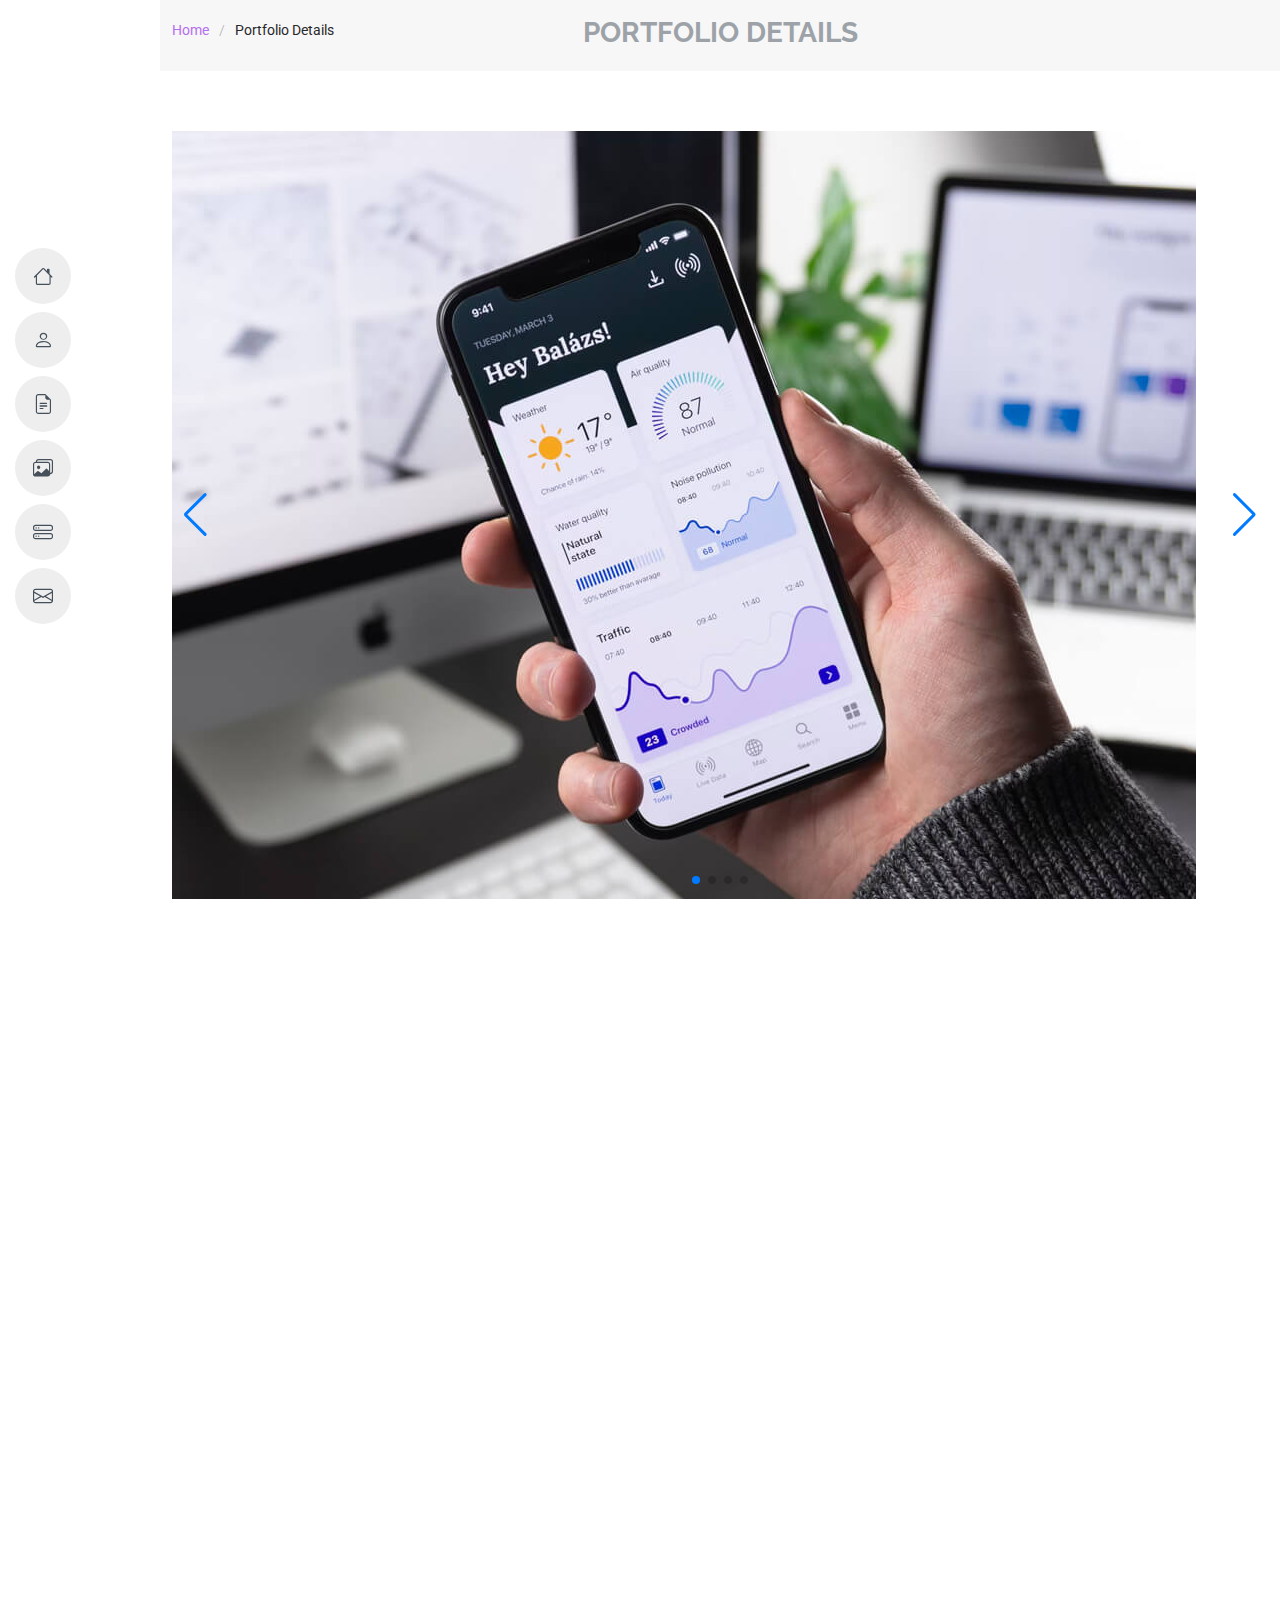
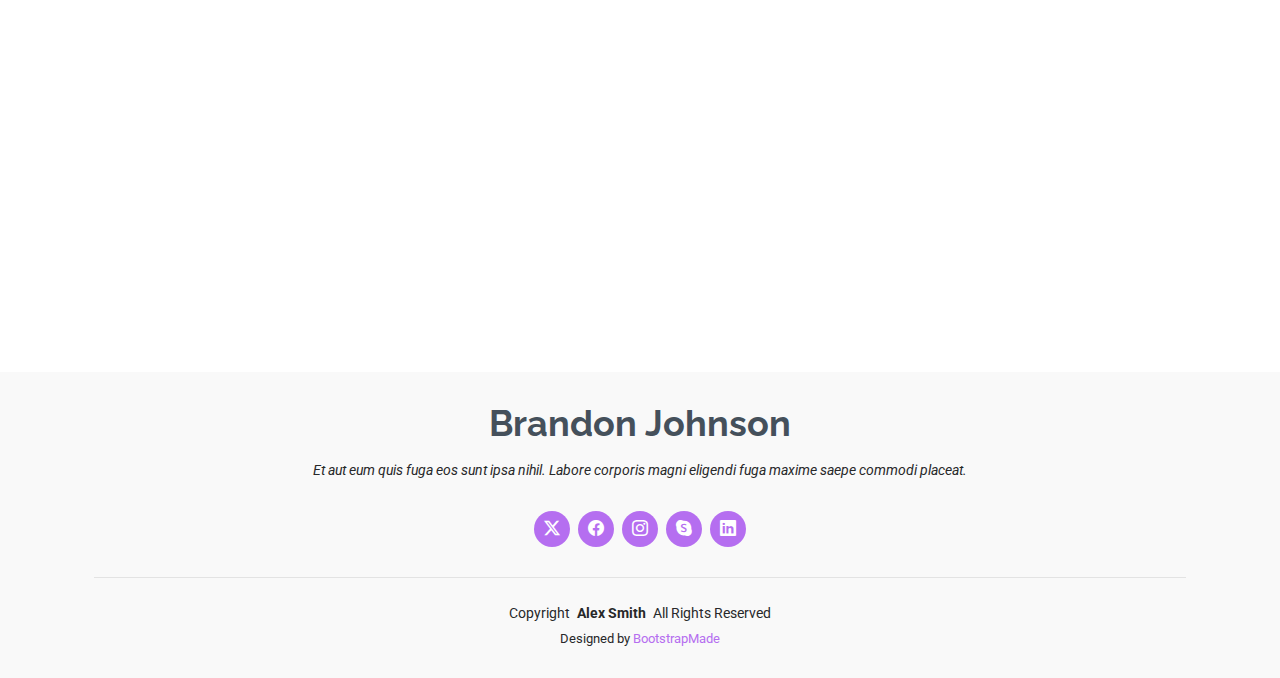
<file: portfolio-details.html>
<!DOCTYPE html>
<html lang="en">

<head>
  <meta charset="utf-8">
  <meta content="width=device-width, initial-scale=1.0" name="viewport">
  <title>Portfolio Details - MyResume Bootstrap Template</title>
  <meta content="" name="description">
  <meta content="" name="keywords">

  <!-- Favicons -->
  <link href="assets/img/favicon.png" rel="icon">
  <link href="assets/img/apple-touch-icon.png" rel="apple-touch-icon">

  <!-- Fonts -->
  <link href="https://fonts.googleapis.com" rel="preconnect">
  <link href="https://fonts.gstatic.com" rel="preconnect" crossorigin>
  <link href="https://fonts.googleapis.com/css2?family=Roboto:ital,wght@0,100;0,300;0,400;0,500;0,700;0,900;1,100;1,300;1,400;1,500;1,700;1,900&family=Poppins:ital,wght@0,100;0,200;0,300;0,400;0,500;0,600;0,700;0,800;0,900;1,100;1,200;1,300;1,400;1,500;1,600;1,700;1,800;1,900&family=Raleway:ital,wght@0,100;0,200;0,300;0,400;0,500;0,600;0,700;0,800;0,900;1,100;1,200;1,300;1,400;1,500;1,600;1,700;1,800;1,900&display=swap" rel="stylesheet">

  <!-- Vendor CSS Files -->
  <link href="assets/vendor/bootstrap/css/bootstrap.min.css" rel="stylesheet">
  <link href="assets/vendor/bootstrap-icons/bootstrap-icons.css" rel="stylesheet">
  <link href="assets/vendor/aos/aos.css" rel="stylesheet">
  <link href="assets/vendor/glightbox/css/glightbox.min.css" rel="stylesheet">
  <link href="assets/vendor/swiper/swiper-bundle.min.css" rel="stylesheet">

  <!-- Main CSS File -->
  <link href="assets/css/main.css" rel="stylesheet">

  <!-- =======================================================
  * Template Name: MyResume
  * Template URL: https://bootstrapmade.com/free-html-bootstrap-template-my-resume/
  * Updated: Jun 29 2024 with Bootstrap v5.3.3
  * Author: BootstrapMade.com
  * License: https://bootstrapmade.com/license/
  ======================================================== -->
</head>

<body class="portfolio-details-page">

  <header id="header" class="header d-flex flex-column justify-content-center">

    <i class="header-toggle d-xl-none bi bi-list"></i>

    <nav id="navmenu" class="navmenu">
      <ul>
        <li><a href="#hero"><i class="bi bi-house navicon"></i><span>Home</span></a></li>
        <li><a href="#about"><i class="bi bi-person navicon"></i><span>About</span></a></li>
        <li><a href="#resume"><i class="bi bi-file-earmark-text navicon"></i><span>Resume</span></a></li>
        <li><a href="#portfolio"><i class="bi bi-images navicon"></i><span>Portfolio</span></a></li>
        <li><a href="#services"><i class="bi bi-hdd-stack navicon"></i><span>Services</span></a></li>
        <li><a href="#contact"><i class="bi bi-envelope navicon"></i><span>Contact</span></a></li>
      </ul>
    </nav>

  </header>

  <main class="main">

    <!-- Page Title -->
    <div class="page-title" data-aos="fade">
      <div class="container">
        <nav class="breadcrumbs">
          <ol>
            <li><a href="index.html">Home</a></li>
            <li class="current">Portfolio Details</li>
          </ol>
        </nav>
        <h1>Portfolio Details</h1>
      </div>
    </div><!-- End Page Title -->

    <!-- Portfolio Details Section -->
    <section id="portfolio-details" class="portfolio-details section">

      <div class="container" data-aos="fade-up">

        <div class="portfolio-details-slider swiper init-swiper">
          <script type="application/json" class="swiper-config">
            {
              "loop": true,
              "speed": 600,
              "autoplay": {
                "delay": 5000
              },
              "slidesPerView": "auto",
              "navigation": {
                "nextEl": ".swiper-button-next",
                "prevEl": ".swiper-button-prev"
              },
              "pagination": {
                "el": ".swiper-pagination",
                "type": "bullets",
                "clickable": true
              }
            }
          </script>
          <div class="swiper-wrapper align-items-center">

            <div class="swiper-slide">
              <img src="assets/img/portfolio/app-1.jpg" alt="">
            </div>

            <div class="swiper-slide">
              <img src="assets/img/portfolio/product-1.jpg" alt="">
            </div>

            <div class="swiper-slide">
              <img src="assets/img/portfolio/branding-1.jpg" alt="">
            </div>

            <div class="swiper-slide">
              <img src="assets/img/portfolio/books-1.jpg" alt="">
            </div>

          </div>
          <div class="swiper-button-prev"></div>
          <div class="swiper-button-next"></div>
          <div class="swiper-pagination"></div>
        </div>

        <div class="row justify-content-between gy-4 mt-4">

          <div class="col-lg-8" data-aos="fade-up">
            <div class="portfolio-description">
              <h2>This is an example of portfolio details</h2>
              <p>
                Autem ipsum nam porro corporis rerum. Quis eos dolorem eos itaque inventore commodi labore quia quia. Exercitationem repudiandae officiis neque suscipit non officia eaque itaque enim. Voluptatem officia accusantium nesciunt est omnis tempora consectetur dignissimos. Sequi nulla at esse enim cum deserunt eius.
              </p>
              <p>
                Amet consequatur qui dolore veniam voluptatem voluptatem sit. Non aspernatur atque natus ut cum nam et. Praesentium error dolores rerum minus sequi quia veritatis eum. Eos et doloribus doloremque nesciunt molestiae laboriosam.
              </p>

              <div class="testimonial-item">
                <p>
                  <i class="bi bi-quote quote-icon-left"></i>
                  <span>Export tempor illum tamen malis malis eram quae irure esse labore quem cillum quid cillum eram malis quorum velit fore eram velit sunt aliqua noster fugiat irure amet legam anim culpa.</span>
                  <i class="bi bi-quote quote-icon-right"></i>
                </p>
                <div>
                  <img src="assets/img/testimonials/testimonials-2.jpg" class="testimonial-img" alt="">
                  <h3>Sara Wilsson</h3>
                  <h4>Designer</h4>
                </div>
              </div>

              <p>
                Impedit ipsum quae et aliquid doloribus et voluptatem quasi. Perspiciatis occaecati earum et magnam animi. Quibusdam non qui ea vitae suscipit vitae sunt. Repudiandae incidunt cumque minus deserunt assumenda tempore. Delectus voluptas necessitatibus est.
              </p>

              <p>
                Sunt voluptatum sapiente facilis quo odio aut ipsum repellat debitis. Molestiae et autem libero. Explicabo et quod necessitatibus similique quis dolor eum. Numquam eaque praesentium rem et qui nesciunt.
              </p>

            </div>
          </div>

          <div class="col-lg-3" data-aos="fade-up" data-aos-delay="100">
            <div class="portfolio-info">
              <h3>Project information</h3>
              <ul>
                <li><strong>Category</strong> Web design</li>
                <li><strong>Client</strong> ASU Company</li>
                <li><strong>Project date</strong> 01 March, 2020</li>
                <li><strong>Project URL</strong> <a href="#">www.example.com</a></li>
                <li><a href="#" class="btn-visit align-self-start">Visit Website</a></li>
              </ul>
            </div>
          </div>

        </div>

      </div>

    </section><!-- /Portfolio Details Section -->

  </main>

  <footer id="footer" class="footer position-relative light-background">
    <div class="container">
      <h3 class="sitename">Brandon Johnson</h3>
      <p>Et aut eum quis fuga eos sunt ipsa nihil. Labore corporis magni eligendi fuga maxime saepe commodi placeat.</p>
      <div class="social-links d-flex justify-content-center">
        <a href=""><i class="bi bi-twitter-x"></i></a>
        <a href=""><i class="bi bi-facebook"></i></a>
        <a href=""><i class="bi bi-instagram"></i></a>
        <a href=""><i class="bi bi-skype"></i></a>
        <a href=""><i class="bi bi-linkedin"></i></a>
      </div>
      <div class="container">
        <div class="copyright">
          <span>Copyright</span> <strong class="px-1 sitename">Alex Smith</strong> <span>All Rights Reserved</span>
        </div>
        <div class="credits">
          <!-- All the links in the footer should remain intact. -->
          <!-- You can delete the links only if you've purchased the pro version. -->
          <!-- Licensing information: https://bootstrapmade.com/license/ -->
          <!-- Purchase the pro version with working PHP/AJAX contact form: [buy-url] -->
          Designed by <a href="https://bootstrapmade.com/">BootstrapMade</a>
        </div>
      </div>
    </div>
  </footer>

  <!-- Scroll Top -->
  <a href="#" id="scroll-top" class="scroll-top d-flex align-items-center justify-content-center"><i class="bi bi-arrow-up-short"></i></a>

  <!-- Preloader -->
  <div id="preloader"></div>

  <!-- Vendor JS Files -->
  <script src="assets/vendor/bootstrap/js/bootstrap.bundle.min.js"></script>
  <script src="assets/vendor/php-email-form/validate.js"></script>
  <script src="assets/vendor/aos/aos.js"></script>
  <script src="assets/vendor/typed.js/typed.umd.js"></script>
  <script src="assets/vendor/purecounter/purecounter_vanilla.js"></script>
  <script src="assets/vendor/waypoints/noframework.waypoints.js"></script>
  <script src="assets/vendor/glightbox/js/glightbox.min.js"></script>
  <script src="assets/vendor/imagesloaded/imagesloaded.pkgd.min.js"></script>
  <script src="assets/vendor/isotope-layout/isotope.pkgd.min.js"></script>
  <script src="assets/vendor/swiper/swiper-bundle.min.js"></script>

  <!-- Main JS File -->
  <script src="assets/js/main.js"></script>

</body>

</html>
</file>
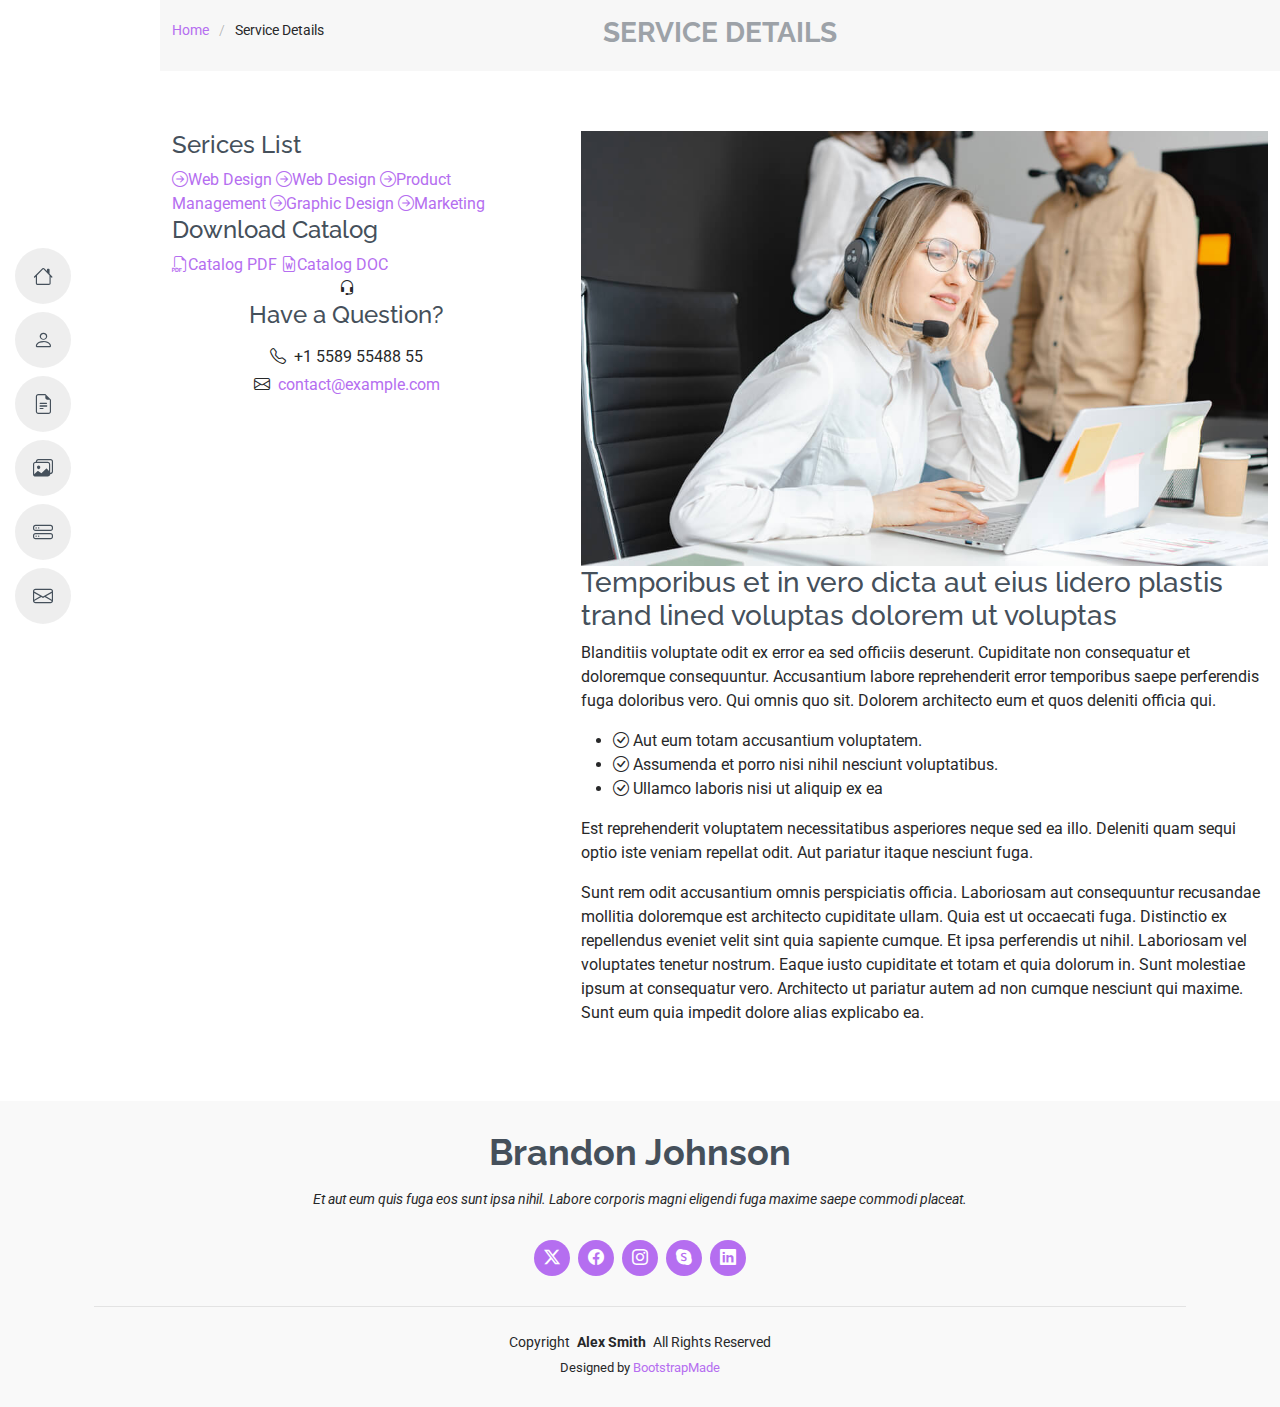
<file: service-details.html>
<!DOCTYPE html>
<html lang="en">

<head>
  <meta charset="utf-8">
  <meta content="width=device-width, initial-scale=1.0" name="viewport">
  <title>Service Details - MyResume Bootstrap Template</title>
  <meta content="" name="description">
  <meta content="" name="keywords">

  <!-- Favicons -->
  <link href="assets/img/favicon.png" rel="icon">
  <link href="assets/img/apple-touch-icon.png" rel="apple-touch-icon">

  <!-- Fonts -->
  <link href="https://fonts.googleapis.com" rel="preconnect">
  <link href="https://fonts.gstatic.com" rel="preconnect" crossorigin>
  <link href="https://fonts.googleapis.com/css2?family=Roboto:ital,wght@0,100;0,300;0,400;0,500;0,700;0,900;1,100;1,300;1,400;1,500;1,700;1,900&family=Poppins:ital,wght@0,100;0,200;0,300;0,400;0,500;0,600;0,700;0,800;0,900;1,100;1,200;1,300;1,400;1,500;1,600;1,700;1,800;1,900&family=Raleway:ital,wght@0,100;0,200;0,300;0,400;0,500;0,600;0,700;0,800;0,900;1,100;1,200;1,300;1,400;1,500;1,600;1,700;1,800;1,900&display=swap" rel="stylesheet">

  <!-- Vendor CSS Files -->
  <link href="assets/vendor/bootstrap/css/bootstrap.min.css" rel="stylesheet">
  <link href="assets/vendor/bootstrap-icons/bootstrap-icons.css" rel="stylesheet">
  <link href="assets/vendor/aos/aos.css" rel="stylesheet">
  <link href="assets/vendor/glightbox/css/glightbox.min.css" rel="stylesheet">
  <link href="assets/vendor/swiper/swiper-bundle.min.css" rel="stylesheet">

  <!-- Main CSS File -->
  <link href="assets/css/main.css" rel="stylesheet">

  <!-- =======================================================
  * Template Name: MyResume
  * Template URL: https://bootstrapmade.com/free-html-bootstrap-template-my-resume/
  * Updated: Jun 29 2024 with Bootstrap v5.3.3
  * Author: BootstrapMade.com
  * License: https://bootstrapmade.com/license/
  ======================================================== -->
</head>

<body class="service-details-page">

  <header id="header" class="header d-flex flex-column justify-content-center">

    <i class="header-toggle d-xl-none bi bi-list"></i>

    <nav id="navmenu" class="navmenu">
      <ul>
        <li><a href="#hero"><i class="bi bi-house navicon"></i><span>Home</span></a></li>
        <li><a href="#about"><i class="bi bi-person navicon"></i><span>About</span></a></li>
        <li><a href="#resume"><i class="bi bi-file-earmark-text navicon"></i><span>Resume</span></a></li>
        <li><a href="#portfolio"><i class="bi bi-images navicon"></i><span>Portfolio</span></a></li>
        <li><a href="#services"><i class="bi bi-hdd-stack navicon"></i><span>Services</span></a></li>
        <li><a href="#contact"><i class="bi bi-envelope navicon"></i><span>Contact</span></a></li>
      </ul>
    </nav>

  </header>

  <main class="main">

    <!-- Page Title -->
    <div class="page-title" data-aos="fade">
      <div class="container">
        <nav class="breadcrumbs">
          <ol>
            <li><a href="index.html">Home</a></li>
            <li class="current">Service Details</li>
          </ol>
        </nav>
        <h1>Service Details</h1>
      </div>
    </div><!-- End Page Title -->

    <!-- Service Details Section -->
    <section id="service-details" class="service-details section">

      <div class="container">

        <div class="row gy-5">

          <div class="col-lg-4" data-aos="fade-up" data-aos-delay="100">

            <div class="service-box">
              <h4>Serices List</h4>
              <div class="services-list">
                <a href="#" class="active"><i class="bi bi-arrow-right-circle"></i><span>Web Design</span></a>
                <a href="#"><i class="bi bi-arrow-right-circle"></i><span>Web Design</span></a>
                <a href="#"><i class="bi bi-arrow-right-circle"></i><span>Product Management</span></a>
                <a href="#"><i class="bi bi-arrow-right-circle"></i><span>Graphic Design</span></a>
                <a href="#"><i class="bi bi-arrow-right-circle"></i><span>Marketing</span></a>
              </div>
            </div><!-- End Services List -->

            <div class="service-box">
              <h4>Download Catalog</h4>
              <div class="download-catalog">
                <a href="#"><i class="bi bi-filetype-pdf"></i><span>Catalog PDF</span></a>
                <a href="#"><i class="bi bi-file-earmark-word"></i><span>Catalog DOC</span></a>
              </div>
            </div><!-- End Services List -->

            <div class="help-box d-flex flex-column justify-content-center align-items-center">
              <i class="bi bi-headset help-icon"></i>
              <h4>Have a Question?</h4>
              <p class="d-flex align-items-center mt-2 mb-0"><i class="bi bi-telephone me-2"></i> <span>+1 5589 55488 55</span></p>
              <p class="d-flex align-items-center mt-1 mb-0"><i class="bi bi-envelope me-2"></i> <a href="mailto:contact@example.com">contact@example.com</a></p>
            </div>

          </div>

          <div class="col-lg-8 ps-lg-5" data-aos="fade-up" data-aos-delay="200">
            <img src="assets/img/services.jpg" alt="" class="img-fluid services-img">
            <h3>Temporibus et in vero dicta aut eius lidero plastis trand lined voluptas dolorem ut voluptas</h3>
            <p>
              Blanditiis voluptate odit ex error ea sed officiis deserunt. Cupiditate non consequatur et doloremque consequuntur. Accusantium labore reprehenderit error temporibus saepe perferendis fuga doloribus vero. Qui omnis quo sit. Dolorem architecto eum et quos deleniti officia qui.
            </p>
            <ul>
              <li><i class="bi bi-check-circle"></i> <span>Aut eum totam accusantium voluptatem.</span></li>
              <li><i class="bi bi-check-circle"></i> <span>Assumenda et porro nisi nihil nesciunt voluptatibus.</span></li>
              <li><i class="bi bi-check-circle"></i> <span>Ullamco laboris nisi ut aliquip ex ea</span></li>
            </ul>
            <p>
              Est reprehenderit voluptatem necessitatibus asperiores neque sed ea illo. Deleniti quam sequi optio iste veniam repellat odit. Aut pariatur itaque nesciunt fuga.
            </p>
            <p>
              Sunt rem odit accusantium omnis perspiciatis officia. Laboriosam aut consequuntur recusandae mollitia doloremque est architecto cupiditate ullam. Quia est ut occaecati fuga. Distinctio ex repellendus eveniet velit sint quia sapiente cumque. Et ipsa perferendis ut nihil. Laboriosam vel voluptates tenetur nostrum. Eaque iusto cupiditate et totam et quia dolorum in. Sunt molestiae ipsum at consequatur vero. Architecto ut pariatur autem ad non cumque nesciunt qui maxime. Sunt eum quia impedit dolore alias explicabo ea.
            </p>
          </div>

        </div>

      </div>

    </section><!-- /Service Details Section -->

  </main>

  <footer id="footer" class="footer position-relative light-background">
    <div class="container">
      <h3 class="sitename">Brandon Johnson</h3>
      <p>Et aut eum quis fuga eos sunt ipsa nihil. Labore corporis magni eligendi fuga maxime saepe commodi placeat.</p>
      <div class="social-links d-flex justify-content-center">
        <a href=""><i class="bi bi-twitter-x"></i></a>
        <a href=""><i class="bi bi-facebook"></i></a>
        <a href=""><i class="bi bi-instagram"></i></a>
        <a href=""><i class="bi bi-skype"></i></a>
        <a href=""><i class="bi bi-linkedin"></i></a>
      </div>
      <div class="container">
        <div class="copyright">
          <span>Copyright</span> <strong class="px-1 sitename">Alex Smith</strong> <span>All Rights Reserved</span>
        </div>
        <div class="credits">
          <!-- All the links in the footer should remain intact. -->
          <!-- You can delete the links only if you've purchased the pro version. -->
          <!-- Licensing information: https://bootstrapmade.com/license/ -->
          <!-- Purchase the pro version with working PHP/AJAX contact form: [buy-url] -->
          Designed by <a href="https://bootstrapmade.com/">BootstrapMade</a>
        </div>
      </div>
    </div>
  </footer>

  <!-- Scroll Top -->
  <a href="#" id="scroll-top" class="scroll-top d-flex align-items-center justify-content-center"><i class="bi bi-arrow-up-short"></i></a>

  <!-- Preloader -->
  <div id="preloader"></div>

  <!-- Vendor JS Files -->
  <script src="assets/vendor/bootstrap/js/bootstrap.bundle.min.js"></script>
  <script src="assets/vendor/php-email-form/validate.js"></script>
  <script src="assets/vendor/aos/aos.js"></script>
  <script src="assets/vendor/typed.js/typed.umd.js"></script>
  <script src="assets/vendor/purecounter/purecounter_vanilla.js"></script>
  <script src="assets/vendor/waypoints/noframework.waypoints.js"></script>
  <script src="assets/vendor/glightbox/js/glightbox.min.js"></script>
  <script src="assets/vendor/imagesloaded/imagesloaded.pkgd.min.js"></script>
  <script src="assets/vendor/isotope-layout/isotope.pkgd.min.js"></script>
  <script src="assets/vendor/swiper/swiper-bundle.min.js"></script>

  <!-- Main JS File -->
  <script src="assets/js/main.js"></script>

</body>

</html>
</file>
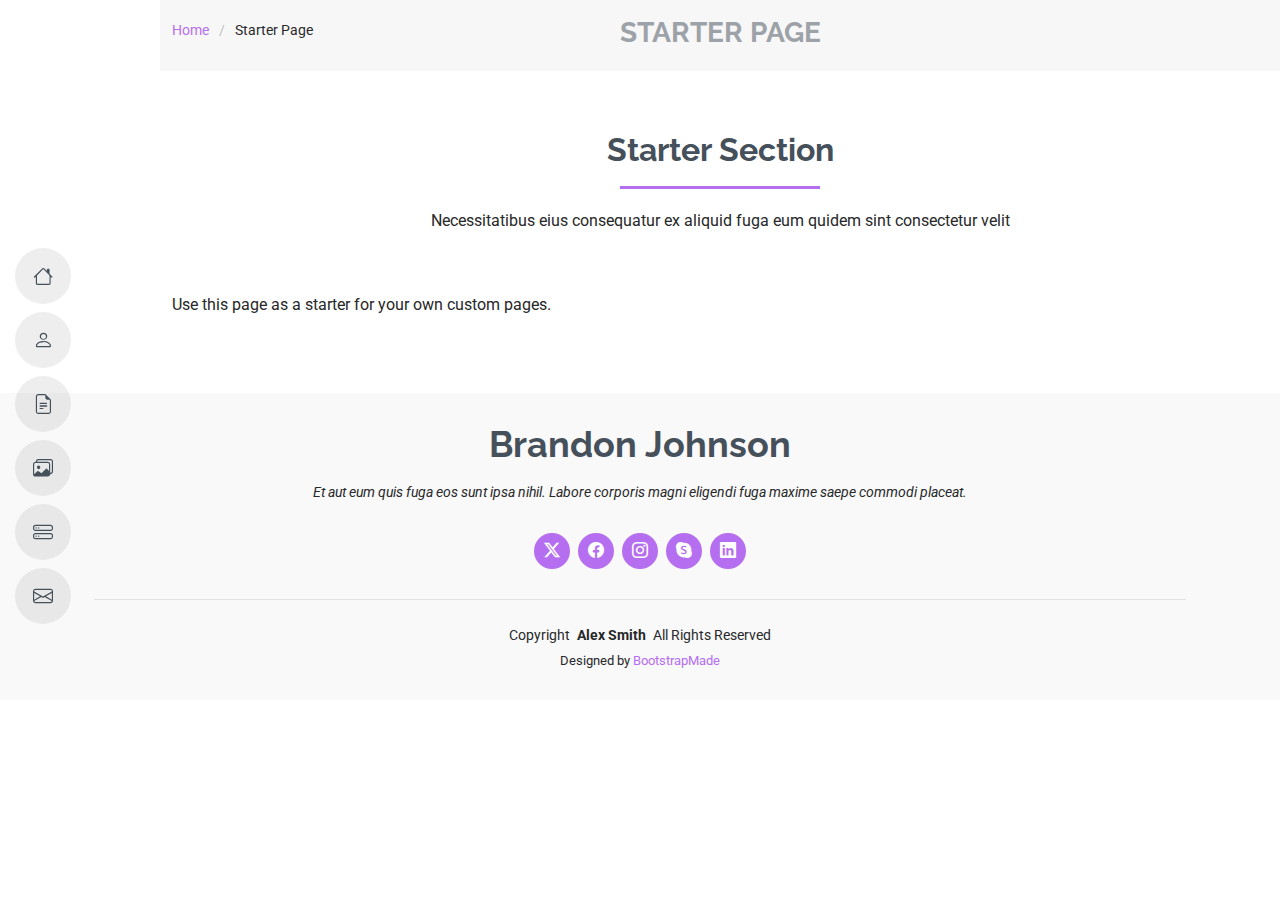
<file: starter-page.html>
<!DOCTYPE html>
<html lang="en">

<head>
  <meta charset="utf-8">
  <meta content="width=device-width, initial-scale=1.0" name="viewport">
  <title>Starter Page - MyResume Bootstrap Template</title>
  <meta content="" name="description">
  <meta content="" name="keywords">

  <!-- Favicons -->
  <link href="assets/img/favicon.png" rel="icon">
  <link href="assets/img/apple-touch-icon.png" rel="apple-touch-icon">

  <!-- Fonts -->
  <link href="https://fonts.googleapis.com" rel="preconnect">
  <link href="https://fonts.gstatic.com" rel="preconnect" crossorigin>
  <link href="https://fonts.googleapis.com/css2?family=Roboto:ital,wght@0,100;0,300;0,400;0,500;0,700;0,900;1,100;1,300;1,400;1,500;1,700;1,900&family=Poppins:ital,wght@0,100;0,200;0,300;0,400;0,500;0,600;0,700;0,800;0,900;1,100;1,200;1,300;1,400;1,500;1,600;1,700;1,800;1,900&family=Raleway:ital,wght@0,100;0,200;0,300;0,400;0,500;0,600;0,700;0,800;0,900;1,100;1,200;1,300;1,400;1,500;1,600;1,700;1,800;1,900&display=swap" rel="stylesheet">

  <!-- Vendor CSS Files -->
  <link href="assets/vendor/bootstrap/css/bootstrap.min.css" rel="stylesheet">
  <link href="assets/vendor/bootstrap-icons/bootstrap-icons.css" rel="stylesheet">
  <link href="assets/vendor/aos/aos.css" rel="stylesheet">
  <link href="assets/vendor/glightbox/css/glightbox.min.css" rel="stylesheet">
  <link href="assets/vendor/swiper/swiper-bundle.min.css" rel="stylesheet">

  <!-- Main CSS File -->
  <link href="assets/css/main.css" rel="stylesheet">

  <!-- =======================================================
  * Template Name: MyResume
  * Template URL: https://bootstrapmade.com/free-html-bootstrap-template-my-resume/
  * Updated: Jun 29 2024 with Bootstrap v5.3.3
  * Author: BootstrapMade.com
  * License: https://bootstrapmade.com/license/
  ======================================================== -->
</head>

<body class="starter-page-page">

  <header id="header" class="header d-flex flex-column justify-content-center">

    <i class="header-toggle d-xl-none bi bi-list"></i>

    <nav id="navmenu" class="navmenu">
      <ul>
        <li><a href="#hero"><i class="bi bi-house navicon"></i><span>Home</span></a></li>
        <li><a href="#about"><i class="bi bi-person navicon"></i><span>About</span></a></li>
        <li><a href="#resume"><i class="bi bi-file-earmark-text navicon"></i><span>Resume</span></a></li>
        <li><a href="#portfolio"><i class="bi bi-images navicon"></i><span>Portfolio</span></a></li>
        <li><a href="#services"><i class="bi bi-hdd-stack navicon"></i><span>Services</span></a></li>
        <li><a href="#contact"><i class="bi bi-envelope navicon"></i><span>Contact</span></a></li>
      </ul>
    </nav>

  </header>

  <main class="main">

    <!-- Page Title -->
    <div class="page-title" data-aos="fade">
      <div class="container">
        <nav class="breadcrumbs">
          <ol>
            <li><a href="index.html">Home</a></li>
            <li class="current">Starter Page</li>
          </ol>
        </nav>
        <h1>Starter Page</h1>
      </div>
    </div><!-- End Page Title -->

    <!-- Starter Section Section -->
    <section id="starter-section" class="starter-section section">

      <!-- Section Title -->
      <div class="container section-title" data-aos="fade-up">
        <h2>Starter Section</h2>
        <p>Necessitatibus eius consequatur ex aliquid fuga eum quidem sint consectetur velit</p>
      </div><!-- End Section Title -->

      <div class="container" data-aos="fade-up">
        <p>Use this page as a starter for your own custom pages.</p>
      </div>

    </section><!-- /Starter Section Section -->

  </main>

  <footer id="footer" class="footer position-relative light-background">
    <div class="container">
      <h3 class="sitename">Brandon Johnson</h3>
      <p>Et aut eum quis fuga eos sunt ipsa nihil. Labore corporis magni eligendi fuga maxime saepe commodi placeat.</p>
      <div class="social-links d-flex justify-content-center">
        <a href=""><i class="bi bi-twitter-x"></i></a>
        <a href=""><i class="bi bi-facebook"></i></a>
        <a href=""><i class="bi bi-instagram"></i></a>
        <a href=""><i class="bi bi-skype"></i></a>
        <a href=""><i class="bi bi-linkedin"></i></a>
      </div>
      <div class="container">
        <div class="copyright">
          <span>Copyright</span> <strong class="px-1 sitename">Alex Smith</strong> <span>All Rights Reserved</span>
        </div>
        <div class="credits">
          <!-- All the links in the footer should remain intact. -->
          <!-- You can delete the links only if you've purchased the pro version. -->
          <!-- Licensing information: https://bootstrapmade.com/license/ -->
          <!-- Purchase the pro version with working PHP/AJAX contact form: [buy-url] -->
          Designed by <a href="https://bootstrapmade.com/">BootstrapMade</a>
        </div>
      </div>
    </div>
  </footer>

  <!-- Scroll Top -->
  <a href="#" id="scroll-top" class="scroll-top d-flex align-items-center justify-content-center"><i class="bi bi-arrow-up-short"></i></a>

  <!-- Preloader -->
  <div id="preloader"></div>

  <!-- Vendor JS Files -->
  <script src="assets/vendor/bootstrap/js/bootstrap.bundle.min.js"></script>
  <script src="assets/vendor/php-email-form/validate.js"></script>
  <script src="assets/vendor/aos/aos.js"></script>
  <script src="assets/vendor/typed.js/typed.umd.js"></script>
  <script src="assets/vendor/purecounter/purecounter_vanilla.js"></script>
  <script src="assets/vendor/waypoints/noframework.waypoints.js"></script>
  <script src="assets/vendor/glightbox/js/glightbox.min.js"></script>
  <script src="assets/vendor/imagesloaded/imagesloaded.pkgd.min.js"></script>
  <script src="assets/vendor/isotope-layout/isotope.pkgd.min.js"></script>
  <script src="assets/vendor/swiper/swiper-bundle.min.js"></script>

  <!-- Main JS File -->
  <script src="assets/js/main.js"></script>

</body>

</html>
</file>
<file: assets/css/main.css>
/**
* Template Name: MyResume
* Template URL: https://bootstrapmade.com/free-html-bootstrap-template-my-resume/
* Updated: Jun 29 2024 with Bootstrap v5.3.3
* Author: BootstrapMade.com
* License: https://bootstrapmade.com/license/
*/

/*--------------------------------------------------------------
# Font & Color Variables
# Help: https://bootstrapmade.com/color-system/
--------------------------------------------------------------*/
/* Fonts */
:root {
  --default-font: "Roboto",  system-ui, -apple-system, "Segoe UI", Roboto, "Helvetica Neue", Arial, "Noto Sans", "Liberation Sans", sans-serif, "Apple Color Emoji", "Segoe UI Emoji", "Segoe UI Symbol", "Noto Color Emoji";
  --heading-font: "Raleway",  sans-serif;
  --nav-font: "Poppins",  sans-serif;
}

/* Global Colors - The following color variables are used throughout the website. Updating them here will change the color scheme of the entire website */
:root { 
  --background-color: #ffffff; /* Background color for the entire website, including individual sections */
  --default-color: #272829; /* Default color used for the majority of the text content across the entire website */
  --heading-color: #45505b; /* Color for headings, subheadings and title throughout the website */
  /*--accent-color: #0563bb; /* Accent color that represents your brand on the website. It's used for buttons, links, and other elements that need to stand out */
  --accent-color: #b56ef0;
  --surface-color: #ffffff; /* The surface color is used as a background of boxed elements within sections, such as cards, icon boxes, or other elements that require a visual separation from the global background. */
  --contrast-color: #ffffff; /* Contrast color for text, ensuring readability against backgrounds of accent, heading, or default colors. */
  
}

/* Nav Menu Colors - The following color variables are used specifically for the navigation menu. They are separate from the global colors to allow for more customization options */
:root {
  --nav-color: #45505b;  /* The default color of the main navmenu links */
  /*--nav-hover-color: #0563bb; /* Applied to main navmenu links when they are hovered over or active */
  --nav-hover-color: #b56ef0;
  --nav-mobile-background-color: #ffffff; /* Used as the background color for mobile navigation menu */
  --nav-dropdown-background-color: #ffffff; /* Used as the background color for dropdown items that appear when hovering over primary navigation items */
  --nav-dropdown-color: #212529; /* Used for navigation links of the dropdown items in the navigation menu. */
  --nav-dropdown-hover-color: #b56ef0; /* Similar to --nav-hover-color, this color is applied to dropdown navigation links when they are hovered over. */
}

/* Color Presets - These classes override global colors when applied to any section or element, providing reuse of the sam color scheme. */

.light-background {
  --background-color: #f9f9f9;
  --surface-color: #ffffff;
}

.dark-background {
  --background-color: #060606;
  --default-color: #ffffff;
  --heading-color: #ffffff;
  --surface-color: #252525;
  --contrast-color: #ffffff;
}











body {
  margin: 0;
  background-color: #060606;

}

#parallax {
  position: relative;
  width: 100%;
  height: 100vh;
  background-image: url(/assets/img/clear-purple-background.jpg);
  background-repeat: no-repeat;
  background-position: center;
  background-position: 50% 50%;

}

h1{
  position: absolute;
  top: 47%;
  left: 50%;
  transform: translate(-50%, -50%);
  opacity: .5;
  color: #fff;
  font-family: Arial, Helvetica, sans-serif;
  text-transform: uppercase;
  font-size: 100px;
}









/* Smooth scroll */
:root {
  scroll-behavior: smooth;
}

/*--------------------------------------------------------------
# General Styling & Shared Classes
--------------------------------------------------------------*/
body {
  color: var(--default-color);
  background-color: var(--background-color);
  font-family: var(--default-font);
}

a {
  color: var(--accent-color);
  text-decoration: none;
  transition: 0.3s;
}

a:hover {
  color: color-mix(in srgb, var(--accent-color), transparent 25%);
  text-decoration: none;
}

h1,
h2,
h3,
h4,
h5,
h6 {
  color: var(--heading-color);
  font-family: var(--heading-font);
}


/*--------------------------------------------------------------
# Global Header
--------------------------------------------------------------*/
.header {
  color: var(--default-color);
  position: fixed;
  top: 0;
  left: 0;
  bottom: 0;
  padding: 0 15px;
  transition: all ease-in-out 0.3s;
  overflow-y: auto;
  z-index: 997;
  min-width: 200px;
}

@media (max-width: 1199px) {
  .header {
    background-color: var(--background-color);
    border-right: 1px solid color-mix(in srgb, var(--default-color), transparent 90%);
    width: 300px;
    left: -100%;
  }
}

@media (min-width: 1200px) and (max-width: 1600px) {
  .header~main {
    margin-left: 160px;
  }

  .header~main .hero {
    margin-left: -160px;
    width: 100vw;
  }
}

.header.header-show {
  left: 0;
}

.header .header-toggle {
  color: var(--contrast-color);
  background-color: var(--accent-color);
  font-size: 22px;
  display: flex;
  align-items: center;
  justify-content: center;
  width: 40px;
  height: 40px;
  border-radius: 50%;
  cursor: pointer;
  position: fixed;
  top: 15px;
  right: 15px;
  z-index: 9999;
  transition: background-color 0.3s;
}

.header .header-toggle:hover {
  color: var(--contrast-color);
  background-color: color-mix(in srgb, var(--accent-color) 90%, white 15%);
}

/*--------------------------------------------------------------
# Navigation Menu
--------------------------------------------------------------*/
.navmenu {
  padding: 0;
  z-index: 9997;
}

.navmenu ul {
  list-style: none;
  padding: 0 0 20px 0;
  margin: 0;
  width: 140px;
}

.navmenu a,
.navmenu a:focus {
  color: var(--nav-color);
  font-family: var(--nav-font);
  display: flex;
  align-items: center;
  padding: 10px 18px;
  margin-bottom: 8px;
  font-size: 15px;
  border-radius: 50px;
  background: color-mix(in srgb, var(--default-color), transparent 92%);
  height: 56px;
  width: 100%;
  overflow: hidden;
  transition: 0.3s;
}

.navmenu a i,
.navmenu a:focus i {
  font-size: 20px;
}

.navmenu a span,
.navmenu a:focus span {
  padding: 0 5px 0 7px;
}

@media (min-width: 992px) {

  .navmenu a,
  .navmenu a:focus {
    max-width: 56px;
  }

  .navmenu a span,
  .navmenu a:focus span {
    display: none;
  }
}

.navmenu a:hover,
.navmenu .active,
.navmenu .active:focus,
.navmenu li:hover>a {
  color: var(--contrast-color);
  background: var(--nav-hover-color);
}

.navmenu a:hover,
.navmenu li:hover>a {
  max-width: 100%;
  color: var(--contrast-color);
}

.navmenu a:hover span,
.navmenu li:hover>a span {
  display: block;
}

/*--------------------------------------------------------------
# Global Footer
--------------------------------------------------------------*/
.footer {
  color: var(--default-color);
  background-color: var(--background-color);
  font-size: 14px;
  text-align: center;
  padding: 30px 0;
  position: relative;
}

.footer h3 {
  font-size: 36px;
  font-weight: 700;
  position: relative;
  padding: 0;
  margin: 0 0 15px 0;
}

.footer p {
  font-size: 15;
  font-style: italic;
  padding: 0;
  margin: 0 0 30px 0;
}

.footer .social-links {
  margin: 0 0 30px 0;
}

.footer .social-links a {
  font-size: 16px;
  display: flex;
  align-items: center;
  justify-content: center;
  background: var(--accent-color);
  color: var(--contrast-color);
  line-height: 1;
  margin: 0 4px;
  border-radius: 50%;
  text-align: center;
  width: 36px;
  height: 36px;
  transition: 0.3s;
}

.footer .social-links a:hover {
  background: color-mix(in srgb, var(--accent-color), transparent 20%);
  text-decoration: none;
}

.footer .copyright {
  padding-top: 25px;
  border-top: 1px solid color-mix(in srgb, var(--default-color), transparent 90%);
}

.footer .credits {
  font-size: 13px;
  padding-top: 5px;
}

/*--------------------------------------------------------------
# Preloader
--------------------------------------------------------------*/
#preloader {
  position: fixed;
  inset: 0;
  z-index: 999999;
  overflow: hidden;
  background: var(--background-color);
  transition: all 0.6s ease-out;
}

#preloader:before {
  content: "";
  position: fixed;
  top: calc(50% - 30px);
  left: calc(50% - 30px);
  border: 6px solid #ffffff;
  border-color: var(--accent-color) transparent var(--accent-color) transparent;
  border-radius: 50%;
  width: 60px;
  height: 60px;
  animation: animate-preloader 1.5s linear infinite;
}

@keyframes animate-preloader {
  0% {
    transform: rotate(0deg);
  }

  100% {
    transform: rotate(360deg);
  }
}

/*--------------------------------------------------------------
# Scroll Top Button
--------------------------------------------------------------*/
.scroll-top {
  position: fixed;
  visibility: hidden;
  opacity: 0;
  right: 15px;
  bottom: -15px;
  z-index: 99999;
  background-color: var(--accent-color);
  width: 44px;
  height: 44px;
  border-radius: 50px;
  transition: all 0.4s;
}

.scroll-top i {
  font-size: 24px;
  color: var(--contrast-color);
  line-height: 0;
}

.scroll-top:hover {
  background-color: color-mix(in srgb, var(--accent-color), transparent 20%);
  color: var(--contrast-color);
}

.scroll-top.active {
  visibility: visible;
  opacity: 1;
  bottom: 15px;
}

/*--------------------------------------------------------------
# Disable aos animation delay on mobile devices
--------------------------------------------------------------*/
@media screen and (max-width: 768px) {
  [data-aos-delay] {
    transition-delay: 0 !important;
  }
}

/*--------------------------------------------------------------
# Global Page Titles & Breadcrumbs
--------------------------------------------------------------*/
.page-title {
  --background-color: color-mix(in srgb, var(--default-color), transparent 96%);
  color: var(--default-color);
  background-color: var(--background-color);
  padding: 20px 0;
  position: relative;
}

.page-title h1 {
  font-size: 28px;
  font-weight: 700;
  margin: 0;
}

.page-title .breadcrumbs ol {
  display: flex;
  flex-wrap: wrap;
  list-style: none;
  padding: 0 0 10px 0;
  margin: 0;
  font-size: 14px;
  font-weight: 400;
}

.page-title .breadcrumbs ol li+li {
  padding-left: 10px;
}

.page-title .breadcrumbs ol li+li::before {
  content: "/";
  display: inline-block;
  padding-right: 10px;
  color: color-mix(in srgb, var(--default-color), transparent 70%);
}

/*--------------------------------------------------------------
# Global Sections
--------------------------------------------------------------*/
section,
.section {
  color: var(--default-color);
  background-color: var(--background-color);
  padding: 60px 0;
  overflow: clip;
}

/*--------------------------------------------------------------
# Global Section Titles
--------------------------------------------------------------*/
.section-title {
  text-align: center;
  padding-bottom: 60px;
  position: relative;
}

.section-title h2 {
  font-size: 32px;
  font-weight: 700;
  margin-bottom: 20px;
  padding-bottom: 20px;
  position: relative;
}

.section-title h2:before {
  content: "";
  position: absolute;
  display: block;
  width: 160px;
  height: 1px;
  background: color-mix(in srgb, var(--default-color), transparent 60%);
  left: 0;
  right: 0;
  bottom: 1px;
  margin: auto;
}

.section-title h2::after {
  content: "";
  position: absolute;
  display: block;
  width: 200px;
  height: 3px;
  background: var(--accent-color);
  left: 0;
  right: 0;
  bottom: 0;
  margin: auto;
}

.section-title p {
  margin-bottom: 0;
}

/*--------------------------------------------------------------
# Hero Section
--------------------------------------------------------------*/
.hero {
  width: 100%;
  min-height: 100vh;
  position: relative;
  padding: 80px 0;
  display: flex;
  align-items: center;
  justify-content: center;
}

.hero img {
  position: absolute;
  inset: 0;
  display: block;
  width: 100%;
  height: 100%;
  object-fit: cover;
  z-index: 1;
}

.hero:before {
  content: "";
  background: color-mix(in srgb, var(--background-color), transparent 0);
  position: absolute;
  inset: 0;
  z-index: 2;
}

.hero .container {
  position: relative;
  z-index: 3;
}

.hero h2 {
  margin: 0;
  font-size: 64px;
  font-weight: 700;
}

.hero p {
  margin: 5px 0 0 0;
  font-size: 26px;
}

.hero p span {
  letter-spacing: 1px;
  /*border-bottom: 2px solid var(--accent-color);*/
  color: var(--accent-color)
}

.hero .social-links {
  margin-top: 25px;
}

.hero .social-links a {
  font-size: 20px;
  display: inline-block;
  color: color-mix(in srgb, var(--default-color), transparent 30%);
  line-height: 1;
  margin-right: 20px;
  transition: 0.3s;
}

.hero .social-links a:hover {
  color: var(--accent-color);
}

@media (max-width: 768px) {
  .hero h2 {
    font-size: 32px;
  }

  .hero p {
    font-size: 20px;
  }
}

/*--------------------------------------------------------------
# About Section
--------------------------------------------------------------*/
.about .content h2 {
  font-weight: 700;
  font-size: 24px;
}

.about .content ul {
  list-style: none;
  padding: 0;
}

.about .content ul li {
  margin-bottom: 20px;
  display: flex;
  align-items: center;
}

.about .content ul strong {
  margin-right: 10px;
}

.about .content ul i {
  font-size: 16px;
  margin-right: 5px;
  color: var(--accent-color);
  line-height: 0;
}


/*--------------------------------------------------------------
# Skills Section
--------------------------------------------------------------*/



.skills .skills-filters {
  padding: 0;
  margin: 0 auto 20px auto;
  list-style: none;
  text-align: center;
  padding-bottom: 40px;
}

.skills .skills-filters li {
  cursor: pointer;
  display: inline-block;
  padding: 8px 20px 10px 20px;
  margin: 0;
  font-size: 15px;
  font-weight: 500;
  line-height: 1;
  margin-bottom: 5px;
  border-radius: 50px;
  transition: all 0.3s ease-in-out;
  font-family: var(--heading-font);
}

.skills .skills-filters li:hover,
.skills .skills-filters li.filter-active {
  color: var(--contrast-color);
  background-color: var(--accent-color);
}

.skills .skills-filters li:first-child {
  margin-left: 0;
}

.skills .skills-filters li:last-child {
  margin-right: 0;
}

@media (max-width: 575px) {
  .skills .skills-filters li {
    font-size: 14px;
    margin: 0 0 10px 0;
  }
}

.skills .skills-page {
  display: none; /* Hide all pages initially */
}

.skills .skills-content {
  display: flex;
  justify-content: center;
  align-items: flex-start;
  
}


.skills .skills-page.active {
  display: block; /* Show active page */
}

.skills .skills-container {
  display: flex;
  flex-wrap: wrap; /* Allows items to wrap if they overflow */
  justify-content: space-around; /* Adjusts spacing between items */
  
}

.skills .skill {
  display: flex;
  align-items: center;
  margin-bottom: 20px;
}

.skills .skill .icon {
  font-size: 36px;
  margin-right: 10px;
  margin-left: 10px;
}

.skills .skill .skill-name {
  font-size: 15px;
  font-weight: bold;
  text-align: center;
}

.skills .skills-item {
  flex: 1 0 150px; /* Flex-grow, flex-shrink, flex-basis */
  margin: 10px; /* Adjust spacing around items */
  max-width: 150px; /* Ensure all items have a maximum width */
   /* Center text under icons */
}


.skills .skills-item img{
  width: 100px; /* Adjust the width as needed */
  height: auto; /* Maintain aspect ratio */
  position: relative;
  overflow: hidden;
}

.skills .skills-item .skills-info {
  opacity: 0;
  position: absolute;
  left: 12px;
  right: 12px;
  bottom: -100%;
  z-index: 3;
  transition: all ease-in-out 0.5s;
  background: color-mix(in srgb, var(--background-color), transparent 10%);
  padding: 15px;
}

.skills .skills-item .skills-info h4 {
  font-size: 18px;
  font-weight: 600;
  padding-right: 50px;
}

.skills .skills-item .skills-info p {
  color: color-mix(in srgb, var(--default-color), transparent 30%);
  font-size: 14px;
  margin-bottom: 0;
  padding-right: 50px;
}

.skills .skills-item .skills-info .preview-link,
.skills .skills-item .skills-info .details-link {
  position: absolute;
  right: 50px;
  font-size: 24px;
  top: calc(50% - 14px);
  color: color-mix(in srgb, var(--default-color), transparent 30%);
  transition: 0.3s;
  line-height: 0;
}

.skills .skills-item .skills-info .preview-link:hover,
.skills .skills-item .skills-info .details-link:hover {
  color: var(--accent-color);
}

.skills .skills-item .skills-info .details-link {
  right: 14px;
  font-size: 28px;
}

.skills .skills-item:hover .skills-info {
  opacity: 1;
  bottom: 0;
}



/*--------------------------------------------------------------
# Resume Section
--------------------------------------------------------------*/

.resume .resume-title {
  color: var(--heading-color);
  font-size: 26px;
  font-weight: 700;
  margin-top: 20px;
  margin-bottom: 20px;
}

.resume .resume-item {
  padding: 0 0 20px 20px;
  margin-top: -2px;
  border-left: 2px solid var(--accent-color);
  position: relative;
}

.resume .resume-item h4 {
  line-height: 18px;
  font-size: 18px;
  font-weight: 600;
  text-transform: uppercase;
  color: color-mix(in srgb, var(--default-color), transparent 20%);
  margin-bottom: 10px;
  
}

.resume .resume-item h5 {
  font-size: 16px;
  padding: 5px 15px;
  display: inline-block;
  font-weight: 600;
  margin-bottom: 10px;
  
}

.resume .resume-item ul {
  padding-left: 20px;
  
}

.resume .resume-item ul li {
  padding-bottom: 10px;
  
}

.resume .resume-item:last-child {
  padding-bottom: 0;
  
}

.resume .resume-item::before {
  content: "";
  position: absolute;
  width: 16px;
  height: 16px;
  border-radius: 50px;
  left: -9px;
  top: 0;
  background: var(--background-color);
  border: 2px solid var(--accent-color);
}

/*--------------------------------------------------------------
# Portfolio Section
--------------------------------------------------------------*/

.portfolio .portfolio-filters {
  padding-bottom: 50px;
  padding: 0;
  margin: 0 auto 20px auto;
  list-style: none;
  text-align: center;
}

.portfolio .portfolio-filters li {
  cursor: pointer;
  display: inline-block;
  padding: 8px 20px 10px 20px;
  margin: 0;
  font-size: 15px;
  font-weight: 500;
  line-height: 1;
  margin-bottom: 5px;
  border-radius: 50px;
  transition: all 0.3s ease-in-out;
  font-family: var(--heading-font);
}

.portfolio .portfolio-filters li:hover,
.portfolio .portfolio-filters li.filter-active {
  color: var(--contrast-color);
  background-color: var(--accent-color);
}

.portfolio .portfolio-filters li:first-child {
  margin-left: 0;
}

.portfolio .portfolio-filters li:last-child {
  margin-right: 0;
}

@media (max-width: 575px) {
  .portfolio .portfolio-filters li {
    font-size: 14px;
    margin: 0 0 10px 0;
  }
}





.portfolio .portfolio-item {
  
  position: relative;
  overflow: hidden;
  border: 2px solid var(--accent-color);
  width: 100%; 
  text-align:left; 
  border-radius: 15px;
  
  
}

.portfolio .projects {
  display:flex;
  width:100%;
  

}

.portfolio .projects .card-title {
  padding-bottom: 20px;
  padding-left: 10px;
  padding-top: 10px;
}

.portfolio .projects p {
  padding-left: 10px;
 
}



.portfolio .portfolio-item .projects .image {
  
  max-width: 35%;
  max-height: 100%;
  height: 100%;
  object-fit: cover;
  flex-shrink: 0;
  
}

.button-container {
  display: flex;
  justify-content: center; /* Align the button to the start (left) of the container */
  padding-top: 20px;
  padding-bottom: 30px;
  
}


.code-button {
  background-color: var(--accent-color); /* Change to your desired color */
  color: var(--contrast-color); /* Change to your desired text color */
  border: none;
  padding: 10px 20px;
  font-size: 16px;
  border-radius: 5px;
  cursor: pointer;
  transition: background-color 0.3s ease;
  
}

.code-button:hover {
  background-color: var(--contrast-color); /* Change to your desired hover color */
  color: var(--accent-color); /* Change to your desired hover text color */
}




.portfolio .portfolio-item .portfolio-info {
  opacity: 0;
  position: absolute;
  left: 12px;
  right: 12px;
  bottom: -100%;
  z-index: 3;
  transition: all ease-in-out 0.5s;
  background: color-mix(in srgb, var(--background-color), transparent 10%);
  padding: 15px;
}

.portfolio .portfolio-item .portfolio-info h4 {
  font-size: 18px;
  font-weight: 600;
  padding-right: 50px;
}

.portfolio .portfolio-item .portfolio-info p {
  color: color-mix(in srgb, var(--default-color), transparent 30%);
  font-size: 14px;
  margin-bottom: 0;
  padding-right: 50px;
}

.portfolio .portfolio-item .portfolio-info .preview-link,
.portfolio .portfolio-item .portfolio-info .details-link {
  position: absolute;
  right: 50px;
  font-size: 24px;
  top: calc(50% - 14px);
  color: color-mix(in srgb, var(--default-color), transparent 30%);
  transition: 0.3s;
  line-height: 0;
}

.portfolio .portfolio-item .portfolio-info .preview-link:hover,
.portfolio .portfolio-item .portfolio-info .details-link:hover {
  color: var(--accent-color);
}

.portfolio .portfolio-item .portfolio-info .details-link {
  right: 14px;
  font-size: 28px;
}

.portfolio .portfolio-item:hover .portfolio-info {
  opacity: 1;
  bottom: 0;
}

.portfolio .portfolio-isotope-container {
 
  display: flex;
  flex-direction: column; /* Arrange items in a column */
  gap: 20px;
  
}






/*--------------------------------------------------------------
# Contact Section
--------------------------------------------------------------*/


.contact .info-item {
  display: flex;
  align-items: center;
  margin-top: 50px;
  margin-bottom: 100px;
}

.contact .info-item i {
  color: var(--accent-color);
  background: color-mix(in srgb, var(--accent-color), transparent 92%);
  font-size: 20px;
  width: 44px;
  height: 44px;
  display: flex;
  justify-content: center;
  align-items: center;
  border-radius: 50px;
  transition: all 0.3s ease-in-out;
  margin-right: 15px;
}

.contact .info-item h3 {
  padding: 0;
  font-size: 18px;
  font-weight: 700;
  margin-bottom: 5px;
}

.contact .info-item p {
  padding: 0;
  margin-bottom: 0;
  font-size: 14px;
}

.contact .info-item:hover i {
  background: var(--accent-color);
  color: var(--contrast-color);
}
</file>
